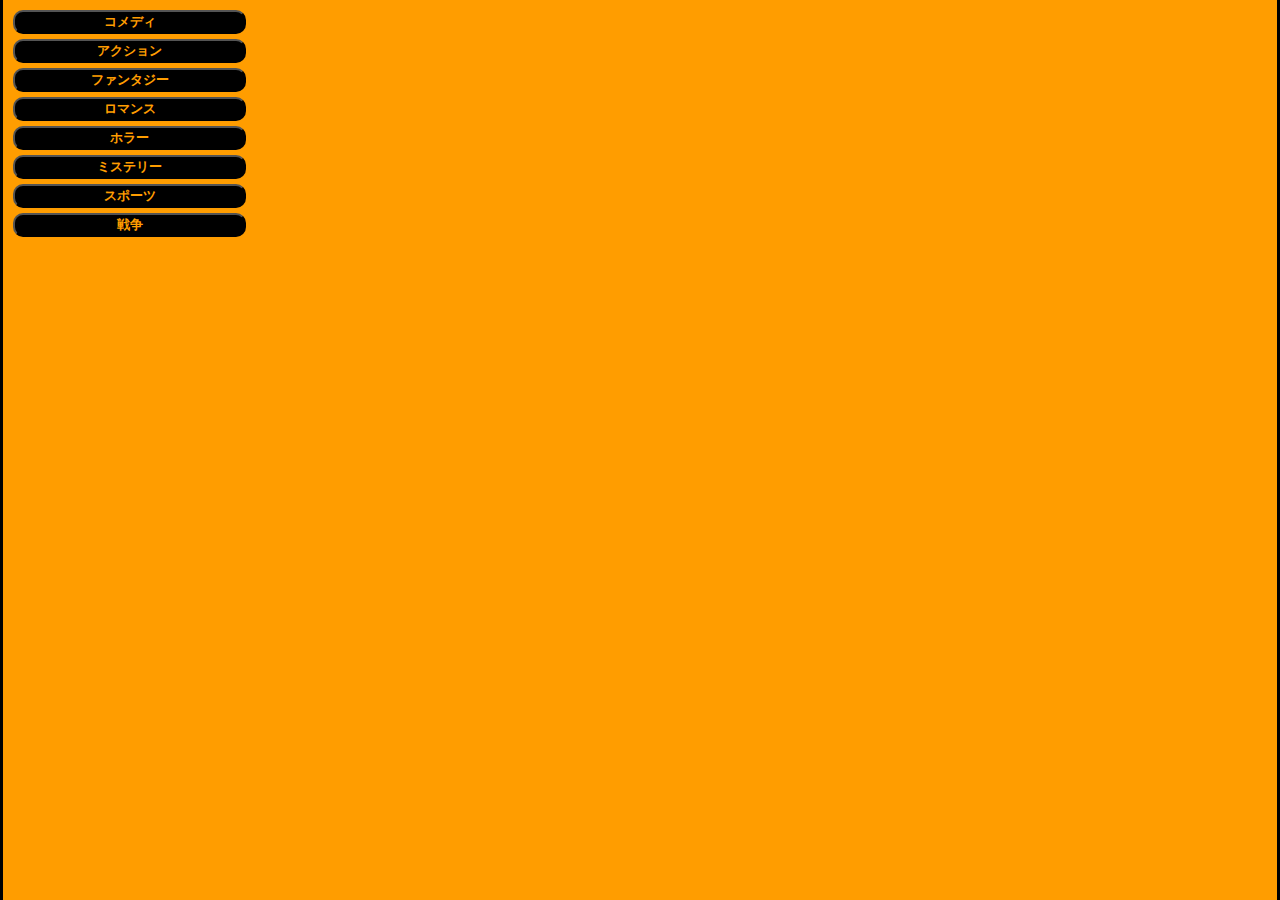
<file: Ajax_Jsonを使用したDVDショップページ/index.html>
<!DOCTYPE html>
<html lang="ja">
    <head>
        <meta charset="UTF-8" />
        <title>映画管理システム</title>
        <link rel="stylesheet" href="reset.css" />
        <link rel="stylesheet" href="style.css" />
        <script src="https://ajax.googleapis.com/ajax/libs/jquery/3.5.1/jquery.min.js"></script>
    </head>
    <body>
        <div id="genre-buttons">
            <button class="genre" data-genre="comedy">コメディ</button>
            <button class="genre" data-genre="action">アクション</button>
            <button class="genre" data-genre="fantasy">ファンタジー</button>
            <button class="genre" data-genre="romance">ロマンス</button>
            <button class="genre" data-genre="horror">ホラー</button>
            <button class="genre" data-genre="mystery">ミステリー</button>
            <button class="genre" data-genre="sports">スポーツ</button>
            <button class="genre" data-genre="war">戦争</button>
            <!-- 他のジャンルのボタンも同様に追加 -->
        </div>

        <div id="movies-display"></div>

        <script>
            $(document).ready(function () {
                $(".genre").click(function () {
                    var genre = $(this).data("genre");
                    $.ajax({
                        url: "get_movies.php",
                        type: "GET",
                        data: { genre: genre },
                        dataType: "json",
                        success: function (movies) {
                            $("#movies-display").empty();
                            // 商品表示領域をクリアする前に、新しい映画の画像を追加
                            $.each(movies, function (i, movie) {
                                var absolutePath = movie.image_path; // 例: "C:\xampp\htdocs\Ajax_Json\movies_cinema\画像ファイル名.jpg"

                                // 絶対パスから必要な部分を抽出してURLに変換
                                var basePath = "http://localhost";
                                var relativePath = absolutePath
                                    .split("\\")
                                    .slice(3)
                                    .join("/"); // "Ajax_Json/movies_cinema/画像ファイル名.jpg"
                                var imageUrl = basePath + "/" + relativePath;

                                // imageUrlを使用して<img>タグを生成
                                var movieHtml =
                                    '<div class="movie">' +
                                    '<img src="' +
                                    imageUrl +
                                    '" alt="' +
                                    movie.title +
                                    '">' +
                                    "<h3>" +
                                    movie.title +
                                    "</h3>" +
                                    "<p>価格: " +
                                    movie.amount +
                                    "</p>" +
                                    '<p>在庫: <span class="stock" data-stock="' +
                                    movie.stock +
                                    '">' +
                                    movie.stock +
                                    "</span></p>" +
                                    '<button class="decrease">-</button>' +
                                    '<input type="text" class="quantity" value="0">' +
                                    '<button class="increase">+</button>' +
                                    '<button class="add-to-cart" data-id="' +
                                    movie.id +
                                    '" data-price="' +
                                    movie.amount +
                                    '">カートに追加</button>' +
                                    "</div>";

                                $("#movies-display").append(movieHtml);
                            });

                            // 数量増減ボタンのイベント
                            $(".increase").click(function () {
                                var input = $(this).prev(".quantity");
                                var currentValue = parseInt(input.val());
                                var stock = parseInt(
                                    $(this)
                                        .parent()
                                        .find(".stock")
                                        .data("stock")
                                );
                                if (currentValue < stock) {
                                    input.val(currentValue + 1);
                                }
                            });

                            $(".decrease").click(function () {
                                var input = $(this).next(".quantity");
                                var currentValue = parseInt(input.val());
                                if (currentValue > 0) {
                                    input.val(currentValue - 1);
                                }
                            });

                            // カートに追加ボタンのイベント
                            $(".add-to-cart").click(function () {
                                var id = $(this).data("id");
                                var quantity = $(this)
                                    .parent()
                                    .find(".quantity")
                                    .val();
                                var price = $(this).data("price");
                                if (quantity > 0) {
                                    $.ajax({
                                        url: "add_to_cart.php",
                                        type: "POST",
                                        data: {
                                            id: id,
                                            quantity: quantity,
                                            price: price,
                                        },
                                        success: function (response) {
                                            // 成功したときの処理
                                            console.log(response);
                                            alert("カートに追加しました。");
                                        },
                                        error: function () {
                                            // エラーが発生したときの処理
                                            alert(
                                                "カートに追加できませんでした。"
                                            );
                                        },
                                    });
                                } else {
                                    alert("数量を選択してください。");
                                }
                            });
                        },
                    });
                });
            });
        </script>
    </body>
</html>
</file>
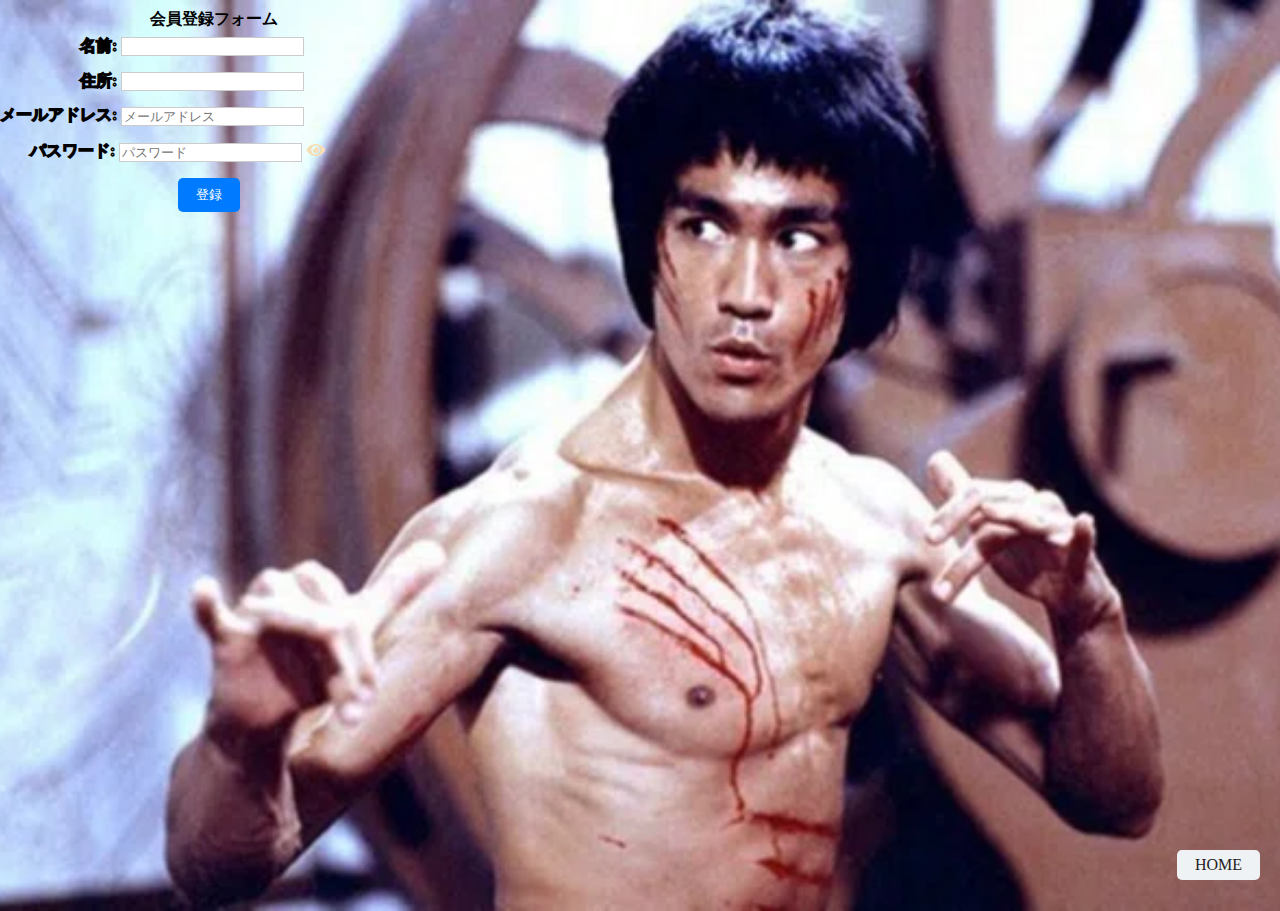
<file: Ajax_Jsonを使用したDVDショップページ/register.html>
<!DOCTYPE html>
<html lang="ja">
    <head>
        <meta charset="UTF-8" />
        <link rel="stylesheet" href="reset.css">
        <link rel="stylesheet" href="register.css">
        <link rel="stylesheet" href="https://cdnjs.cloudflare.com/ajax/libs/font-awesome/5.15.4/css/all.min.css"
        />
        <title>会員登録フォーム</title>
        <style>
             body{
                background-image:url(./dorag.webp);
                background-size: cover;
                background-repeat: no-repeat;
                background-position: top;
            }
        </style>      
        <script src="https://ajax.googleapis.com/ajax/libs/jquery/3.5.1/jquery.min.js"></script>
    </head>
    <body>
        <form id="registration-form" action="register.php" method="post">
            <h1>会員登録フォーム</h1>
            <label for="name">名前:</label>
            <input type="text" id="name" name="name" class="input-field" required /><br /><br />
            <label for="address">住所:</label>
            <input
                type="text"
                id="address"
                name="address"class="input-field" 
                required
            /><br /><br />
            <label for="email">メールアドレス:</label>
            <input type="email" id="email" name="email" class="input-field" placeholder="メールアドレス" required />
            <span id="email-error" class="error"></span><br /><br />
            <label for="password">パスワード:</label>
            <input
                type="password"
                id="password"
                name="password"class="input-field" 
                placeholder="パスワード"
                required
            /><span id="password-error" class="error"></span>
            <span 
                toggle="#password"
                class="fa fa-fw fa-eye field-icon toggle-password">
            </span><br /><br />
            <input type="submit" value="登録" />
            
        </form>

        <a id="home-link" href="index.php">HOME</a>
        <script>
             $(".toggle-password").click(function () {
                    // 対応するパスワード入力フィールドを取得
                    var input = $($(this).attr("toggle"));
                    // パスワードの入力タイプを切り替える（テキスト ↔ パスワード）
                    if (input.attr("type") === "password") {
                        input.attr("type", "text");
                    } else {
                        input.attr("type", "password");
                    }
                });
            $(document).ready(function () {
                // メールアドレスのバリデーション関数
                function isValidEmail(email) {
                    // メールアドレスの基本的な形式チェック
                    var emailPattern = /^[^\s@]+@[^\s@]+\.[^\s@]+$/;
                    return emailPattern.test(email);
                }

                // パスワードのバリデーション関数
                function isValidPassword(password) {
                    // 半角英数字で8文字以上のパスワードかどうかをチェック
                    var passwordPattern = /^(?=.*[0-9])(?=.*[a-zA-Z]).{6,}$/;
                    return passwordPattern.test(password);
                }

                // 入力フィールドのinputイベントでバリデーションを行う
                $(".input-field").on("input", function () {
                    var inputId = $(this).attr("id");
                    var inputValue = $(this).val();
                    var errorMessageId = "#" + inputId + "-error";

                    switch (inputId) {
                        case "name":
            if (inputValue.trim() === "") {
                $(errorMessageId).text("名前を入力してください");
                $(this).addClass("error").removeClass("valid");
            } else {
                $(errorMessageId).text("");
                $(this).removeClass("error").addClass("valid");
            }
            break;
        case "address":
            if (inputValue.trim() === "") {
                $(errorMessageId).text("住所を入力してください");
                $(this).addClass("error").removeClass("valid");
            } else {
                $(errorMessageId).text("");
                $(this).removeClass("error").addClass("valid");
            }
            break;
                        case "email":
                            if (!isValidEmail(inputValue)) {
                                $(errorMessageId).text(
                                    ""
                                );
                                $(this).addClass("error").removeClass("valid");
                            } else {
                                $(errorMessageId).text("");
                                $(this).removeClass("error").addClass("valid");
                            }
                            break;
                        case "password":
                            if (!isValidPassword(inputValue)) {
                                $(errorMessageId).text(
                                    ""
                                );
                                $(this).addClass("error").removeClass("valid");
                            } else {
                                $(errorMessageId).text("");
                                $(this).removeClass("error").addClass("valid");
                            }
                            break;
                        default:
                            // その他の入力フィールドに対するバリデーション処理
                            break;
                    }
                });

                // Ajaxリクエストの送信と成功時の処理
                $("#registration-form").submit(function (event) {
                    event.preventDefault(); // フォームのデフォルトの送信を防止

                    // フォームデータを取得
                    var formData = $(this).serialize();

                    // AJAXを使用してサーバーにフォームデータを送信
                    $.ajax({
                        url: "register.php",
                        type: "POST",
                        data: formData,
                        success: function (response) {
                            // フォームの送信に成功した場合の処理
                            alert("会員登録ありがとうございます！"); // ポップアップメッセージを表示
                            // 他の任意の処理を追加
                            window.location.href = "index.php";
                        },
                        error: function () {
                            // フォームの送信に失敗した場合の処理
                            alert(
                                "会員登録に失敗しました。もう一度お試しください。"
                            );
                        },
                    });
                });
            });
        </script>
    </body>
</html>
</file>
<file: Ajax_Jsonを使用したDVDショップページ/style.css>
body {
    font-family: cursive; 
}
#header {
    background-color: #ff9d00;
    padding:10px;
    display: flex;
    justify-content:space-around;
    align-items: center;
    border-top: black 3px solid;
    border-left: #000000 3px solid;
    border-right: #000000 3px solid;
}
#logo {
    position: relative;
    background-color: #ff9d00; 
    -webkit-text-stroke: black 1.4px; 
    color: wheat;
    width: 150px;
    height: 68px;
    border: #000000 3px solid;
    border-radius: 10px;
    text-align: center;
    padding: 5px 0 0 0;
    font-size: 25px;
    font-family: cursive;
}
#logo h1 {
	position: absolute;
    left: 25px;
}
#logo h1:nth-child(1) {
	display: none;
}

#logo:hover h1:nth-child(2) {
	display: none;
}
#logo:hover h1:nth-child(1) {
	display: block;
}

.regi {
    display: flex;
    align-items: center;
    width: 460px;
    height: 60px;
    background-color: #000000;
    border-radius: 10px;
}

#register-link{
    height: 30px;
    width: 72px;
    margin:0 10px 0 12px;
    background-color: #ff9d00;
    color: #000000;
    border-radius: 5px;
    text-decoration: none;
    padding-top: 7px;
    font-weight: bolder;
    text-align: center;
    cursor: pointer;
    transition: .2s cubic-bezier(0.45, 0, 0.55, 1);
}

#register-link.r:hover {
    background: black;
    color:  #ff9d00;
    border: #ff9d00 1px solid;
}

#login-form input[type="text"],
#login-form input[type="password"]{
    padding: 5px 0 5px 3px;
    margin-left: 5px;
    border-radius: 4px;
    width: 120px;
    background-color: wheat;
}

#login-form button {
    width: 75px;
    font-family: cursive;
    transition: .2s cubic-bezier(0.45, 0, 0.55, 1);
}
#login-form button.bu:hover {
    background-color: wheat;
    color: #000;
}

#login-form button {
    background-color: #000000;
    color:wheat;
    border-radius: 6px;
    cursor: pointer;
    width: 50px;
    height: 26px;
    font-family: cursive;
    transition: .2s cubic-bezier(0.45, 0, 0.55, 1);
}

#login-form button.bu:hover {
    background-color: wheat;
    color: #000;
}

.toggle-password {
    color: #ff9d00;
    font-size: 22px;
}

#greeting {
    background-color:#ff9d00;
    color: black;
    margin:7px auto;
    width: 210px;
    height: 30px;
    margin: 0 17px 0 15px;
    text-align: center;
    border-radius: 10px;
}
#user-greeting{
    font-family: cursive;
    font-size: 27px;  
}

#right{
    padding-left: 20px;
    display: flex;
    align-items: center;
    background-color: #000000;
    color: wheat;
    width: 470px;
    height: 60px;
    border-radius: 20px;
    margin-right: 90px;
}
#greeting{
    display: inline-block; 
}
#logout-link{
    text-decoration: none;
    color:wheat;
    margin-left: 20px;
}
#myp{
    text-decoration: none;
    color:#ff9d00;
}

#myp.big {
    transition-duration: .4s;
}
#myp.big:hover {
    transform: scale(1.4);
}

#movies-display {
    width: 80%;
    float: left; /* 画面の左側に配置 */
    height: 100vh; /* 画面の高さいっぱいに設定 */
    padding: 1px; /* 内側の余白 */
    box-sizing: border-box; /* ボックスモデルの計算にpaddingとborderを含める */
    overflow-y: auto; /* 高さがはみ出た場合はスクロールバーを表示 */
    display: flex; /* Flexboxを使用 */
    flex-wrap: wrap; /* コンテンツが横方向に溢れた場合は折り返す */
    justify-content: space-around; /* 要素をエリアに等間隔で配置 */
    background-size: 20px 20px; /* 背景色 */
    background-color: #ff9d00;
    border-right: #000000 3px solid;
}

.movie img {
    max-width: 100%; 
    height: auto; 
    display: block; 
    border: black 2px solid;
    border-radius: 10px;
}

.movie {
    background-color: #ff9d00;
    width: 18%; /* 画面の幅の18% */
    margin: 10px; /* 外側の余白 */
    box-sizing: border-box;
    text-align: center;
}

.movie h3 {
    margin-top: 5px;
    margin-bottom: 2px;
}

.movie p {
    margin-bottom: 3px;
    font-size: 12px;
}

.movie .stock {
    font-size: 12px;
}

.movie .quantity {
    width: 30px; /* カウントの入力欄の幅を小さくする */
    font-size: 12px; /* カウントのフォントサイズを小さくする */
}

.movie .add-to-cart {
    background-color: #4CAF50; /* ボタンの背景色 */
    color: white; /* ボタンのテキスト色 */
    border: none;
    padding: 2px 5px;
    font-size: 10px;
    cursor: pointer;
    border-radius: 5px;
    transition: background-color 0.3s ease; /* ホバーエフェクト */
}

.movie .add-to-cart:hover {
    background-color: #45a049; /* ホバー時の背景色 */
}

.genre-content {
    display: none;
    margin: 10px 0;
    padding: 10px;
    border: 1px solid #ccc;
}


#genre-buttons {
    width: 20%; 
    display: flex;
    flex-direction: column;
    align-items: center; /* 画面の幅の10% */
    height: 100vh; /* 画面の高さいっぱいに設定 */
    float: left; /* 画面の左側に配置 */
    background-color: #ff9d00;
    border-left: #000000 3px solid;
    overflow-y: auto; /* 高さがはみ出た場合はスクロールバーを表示 */
    padding: 10px; /* 内側の余白 */
    font-weight: bolder;
}
.genre {
    width: 100%;
    margin-bottom: 5px; /* ボタンの下に余白を追加 */
    background-color: black;
    color: #ff9d00;
    font-weight: bolder;
    border-radius: 10px;
    font-family: cursive;
    cursor: pointer;
    transition: .2s cubic-bezier(0.45, 0, 0.55, 1);
}
.genre.reverse:hover {
    background: #ff9d00;
    color: black;
  }

.search-box {
    margin-top: 30%;
    width: 100%;
    display: flex;
    flex-direction: column; 
    align-items: center;
}
#search-input {
    width: 100%; /* 検索ボックスの幅を設定 */
    border: 2px black solid;
    border-radius: 2px;
    margin-bottom:1px ;
}

#search-button{
    width: 8vw;
    height: 5vh;
    display: flex;
    align-items: center;
    justify-content: center;
    font-size: 2vw;
}

/* カートボタン用 */
#cart-link {
    position: fixed;
    right: 20px;
    bottom: 20px;
    background-color: black;
    padding: 10px 20px;
    border-radius: 5px;
    display: none;
}

#cart-button {
    color: #ff9d00;
    text-decoration: none;
}

/* ミニカート用 */
#mini-cart {
    display: none;
    position: fixed;
    bottom: 20px;
    right: 20px;
    background-color: #ff9d00;
    border: 2px solid black;
    padding: 10px;
    border-radius: 5px;
    box-shadow: 0 0 10px rgba(0, 0, 0, 0.1);
    width: 200px; /* ミニカートの幅 */
}

#mini-cart h2 {
    font-size: 16px;
    margin: 0 0 10px;
}

#mini-cart-items {
    list-style-type: none;
    padding: 0;
    margin: 0 0 10px;
}

#mini-cart-items li {
    margin-bottom: 5px;
}

#mini-cart-total {
    font-weight: bold;
    text-align: right;
}

#mini-cart-link {
    display: block;
    text-align: center;
    margin-top: 10px;
    text-decoration: none;
    color: white;
    background-color: black;
    padding: 5px;
    border-radius: 3px;
    transition: background-color 0.3s;
}

#mini-cart-link:hover {
    background-color: #e0e0e0;
}

#info-link {
    position: absolute;
    top: 16px; 
    right: 27px; 
    width: 60px;
    height: auto;
    z-index: 999;
}
#info-link img{
    max-width: 100%;
}

@media (max-width: 768px) {
    .movie {
        width: calc(33.33% - 20px);
    }
    #logo {
        background-color: #ff9d00; 
        -webkit-text-stroke: black 1.4px; 
        color: wheat;
        width: 150px;
        height: 74px;
        border: #000000 4px solid;
        border-radius: 10px;
        text-align: center;
        padding-top:8px ;
        font-size: 25px;
    }

    #logo h1:nth-child(2) {
        left: 20px;
    }
    
    #logo:hover h1:nth-child(1) {
        margin-right: 5px;
    }

    #right {
        flex-direction: column; /* 幅が狭い場合は縦方向に並べる */
        align-items: center;
        height: 110px;
        width: 220px;
        padding:6px 0 0 2px;
    }
    
    #greeting {
        background-color:#ff9d00;
        color: black;
        margin:7px auto;
        width: 140px;
        height: 30px;
        text-align: center;
        border-radius: 10px;
    }

    #user-greeting{
        font-family: cursive;
        font-size: 27px;  
    }

    #logout-link{
        width: 40px;
        text-align: center;
        text-decoration: none;
        color:wheat;
        margin:5px 0 0 0;
    }
    
    .regi{
        display: flex;
        flex-direction: column;
        width: 175px;
        height: 116px;
        background-color: #000000;
        border-radius: 10px;
    }
    
    #register-link{
        height: 20px;
        width: 130px;
        margin: 5px;
        padding-top: 2px;
        text-align: center;
        background-color: #ff9d00;
        color: #000000;
        border-radius: 10px;
        text-decoration: none;
        cursor: pointer;
        font-weight: bolder;
        transition: .2s cubic-bezier(0.45, 0, 0.55, 1);
    }

    #register-link.r:hover {
        background: black;
        color:  #ff9d00;
        border: #ff9d00 1px solid;
        padding-top: 1.1px;
      }
    
    #login-form {
        background-color: black;
        color: #ff9d00;
        border-radius: 10px;
        text-decoration: none;
        cursor: pointer;
        font-weight: bolder;
        
    }
    
    #login-form input[type="text"],
    #login-form input[type="password"]{
        margin-top: 1.2px;
        padding: 5px 0 5px 3px;
        margin-left: 30px;
        border: 2px solid black;
        border-radius: 4px;
        width: 100px;
        background-color: wheat;
    }
    
    #login-form button {
        background-color: #000000;
        color:wheat;
        border: none;
        border-radius: 6px;
        cursor: pointer;
        margin-top: 2px;
        margin-left: 44px;
        width: 75px;
        height: 20px;
        font-family: cursive;
        transition: .2s cubic-bezier(0.45, 0, 0.55, 1);
    }

    #login-form button.bu:hover {
        background-color: wheat;
        color: #000;
    }

    #genre-buttons {
      
    }

    .genre {
       
    }

    #search-input {
        width: 100%;
        margin-bottom: 10px; 
    }

    #movies-display {
        width: 80%; 
       
    }
   
}


@media (max-width: 480px) {
    .movie {
        width: calc(50% - 20px);
    }

    #header {
        flex-direction: column; 
        align-items: center; 
    }

    #movies-display {
       
    
    }

    #genre-buttons{
      
        
    }

    #right{
        border: #000000 4px solid;
        border-radius: 15px;
        width: 200px;
        height: 115px;
        margin-left: 88px;
    }

    .regi{
        display: flex;
        flex-direction: column;
        width: 180px;
        height: 115px;
        background-color: #000000;
        border-radius: 10px;
    }

    #login-form button {
        background-color: #000000;
        color:wheat;
        border: none;
        border-radius: 10px;
        cursor: pointer;
        margin-left: 45px;
        margin-top: 1.6px;
    }

    #logo, #right {
        margin-bottom: 10px; 
    }

    .genre {
        width: calc(100% - 8px); 
    }

    #info-link{
        width: 16vw;
        top: 3vw;
        right: 4vw;
    }

}
</file>
<file: Ajax_Jsonを使用したDVDショップページ/register.css>
body{
    height: 100vh;
}
form h1{
    margin:revert;
    margin-left: 150px;
}
label[for="name"],label[for="address"] {
    margin-left: 80px;
}
label[for="password"] {
    margin-left: 30px;
}
input[type="submit"]{
    margin-left: 178px;
    transition: all 0.5s;
    background-color: #007bff;
    color: #ffffff;
    border: none;
    padding: 8px 18px;
    border-radius: 5px; 
    cursor: pointer; 
}
input[type="submit"]:hover{
    transform: rotateX(360deg);
    background-color: #0056b3;
}
.input-field {
    border: 1px solid #ccc; /* 通常の枠の色 */
    transition: border-color 0.3s; /* アニメーションの追加 */
}

.error {
    background-color: #ffcccc; /* 背景色を赤にする */
    border-color: red;
}

.example-text {
    color: #999; /* 入力前の例の色 */
}

.valid {
    background-color: #ccffcc; /* 背景色を緑にする */
    border-color: green;
}

.error-message {
    color: red;
    font-size: 0.8em;
}
label{
    font-weight: bolder;
    color:wheat;
    -webkit-text-stroke: black 1.4px; 
}
.form-container {
    display: flex;
    flex-direction: column;
}
.field-icon {
    cursor: pointer;
    color:wheat; 
}
#home-link {
    position: fixed;
    right: 20px;
    bottom: 20px;
    background-color: #eff2f4;
    color: #232121;
    padding: 7px 18px;
    border-radius: 5px;
    text-decoration: none;
}
#home-link:hover {
    background-color: #4e4f50;
}
</file>
